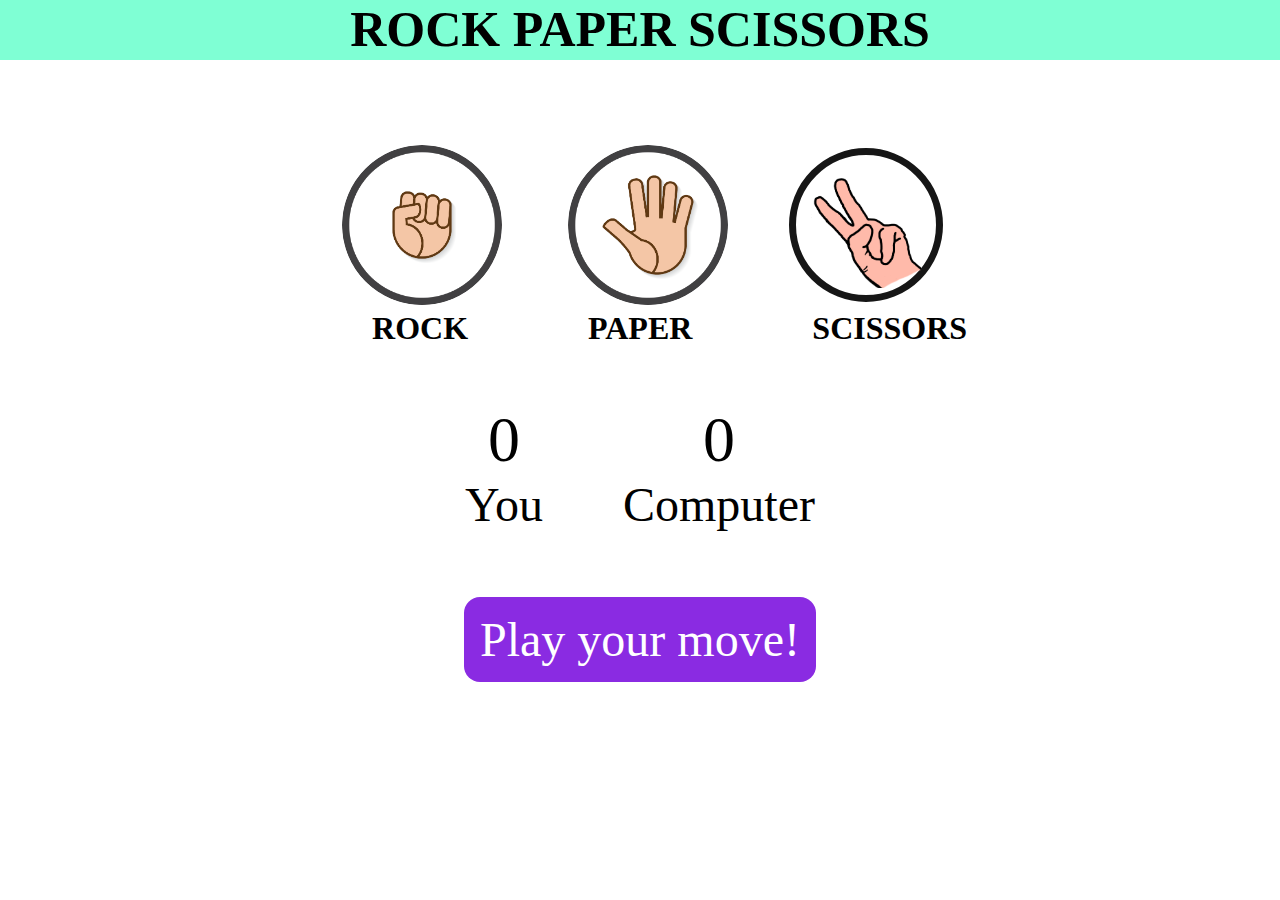
<file: Rock paper scissors/index.html>
<!DOCTYPE html>
<html lang="en">
<head>
    <meta charset="UTF-8">
    <meta name="viewport" content="width=device-width, initial-scale=1.0">
    <link rel="stylesheet" href="style.css">
    <title>Rock Paper Scissors</title>
</head>
<body>
    <div class="head">
        ROCK PAPER SCISSORS
    </div>

    <div class="choices" >
        <div class="choice" id="rock">
            <img id="img1" src="Rock.png" alt="Rock image">
        </div>
        <div class="choice" id="paper">
            <img id="img2" src="Paper.png" alt="paper image">
        </div>
        <div class="choice" id="scissors">
            <img id="img3" src="Scissors.png" alt="Scissors image"  >
        </div>
    </div>
    
    <div class="name">
        <div>
            ROCK
        </div>
        <div>PAPER</div>
        <div>SCISSORS</div>
    </div>
    <div class="scoresheet">
        <div class="score">
            <p id="user-score">0</p>
            <p>You</p>
        </div>
        <div class="score">
            <p id="comp-score">0</p>
            <p>Computer</p>
        </div>
    </div>

    <div class="msg-container">
        <p id="msg">Play your move!</p>
    </div>
    <script src="first.js"></script>
</body>
</html>
</file>
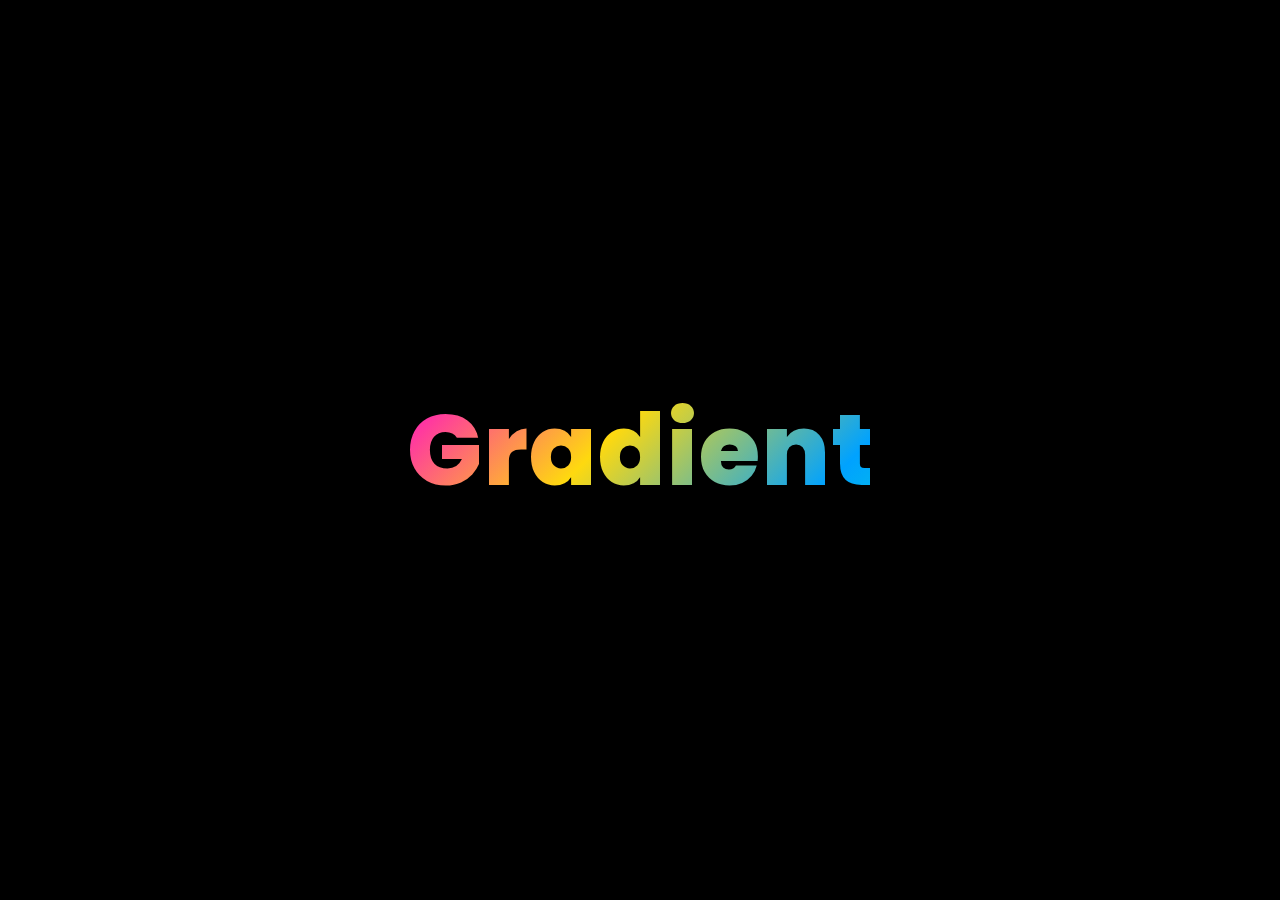
<file: text animation/t1.html>
<!DOCTYPE html>
<html lang="en">
<head>
    <meta charset="UTF-8">
    <meta name="viewport" content="width=device-width, initial-scale=1.0">
    <title>Document</title>
    <link rel="stylesheet" href="t1.css">
</head>
<body>
    <p class="gradientText">Gradient</p>
</body>
</html>
</file>
<file: Rock paper scissors/style.css>
*{
    margin:0.0;
    padding: 0.0;
    text-align: center;
}
.head{
    background-color: aquamarine;
    height:60px;
    font-size: 50px;
    font-weight: bold;
    
}
.choice{
    height: 170px;
    width: 170px;
    display: flex;
    justify-content: center;
    align-items: center;
    border-radius: 50%;
    

}
.choice:hover{
    cursor: pointer;
    background-color: black;
}
#img1,#img2 {
    height: 160px;
    width: 160px;
    object-fit: contain;
    border-radius: 50%;
  }
.choices{
    display: flex;
    justify-content: center;
    align-items: center;
    gap: 3.5rem;
    margin-top: 5rem;
}
#scissors{
    border-radius: 50%;
    border: 7px solid rgb(22, 22, 22);
    height: 140px;
    width: 140px;
}
#img3{
    height: 110px;
    width: 110px;
    margin-top: 15px;
}
.name{
    margin-left:5.7rem;
    margin-right:2rem;
    font-size: 2rem;
    font-weight: bold;
    display: flex;
    justify-content: center;
    align-items: center;
    gap: 7.5rem;
}
.scoresheet{
    font-size: 3rem;
    display: flex;
    justify-content: center;
    gap:5rem;
    margin-top:3.5rem;
    align-items: center;

}
#user-score,#comp-score{
    font-size: 4rem;
}
.msg-container{
    margin-top: 5rem;
}
#msg{
    font-size: 3rem;
    background-color:blueviolet;
    color: white;
    display: inline;
    padding: 1rem;
    border-radius:1rem;
   
}
</file>
<file: text animation/t1.css>
@import url('https://fonts.googleapis.com/css2?family=Poppins:ital,wght@0,100;0,200;0,300;0,400;0,500;0,600;0,700;0,800;0,900;1,100;1,200;1,300;1,400;1,500;1,600;1,700;1,800;1,900&display=swap');

body{
    margin:0;
    padding: 0;
    background:#000;
    display: flex;
    align-items: center;
    justify-content: center;
    height:100vh;
}
.gradientText{
    font-family: Poppins;
    font-size: 100px;
    font-weight: 800;
    letter-spacing: 1px;
    text-align: center;
    background: linear-gradient(
        135deg,#ff00d2,#fed90f,#00a2ff,#09f1b8,#ff00d2,#fed90f,#00a2ff,#09f1b8
    );
    -webkit-background-clip: text ;
    -webkit-text-fill-color: transparent;
    background-size: 300% 300%;
    animation: gradient 8s ease-in-out infinite ;
}
@keyframes gradient{
    0%{
        background-position:0% 50% ;
    }
    50%{
        background-position:100% 50% ;
    }
    0%{
        background-position:0% 50% ;
    }
}
</file>
